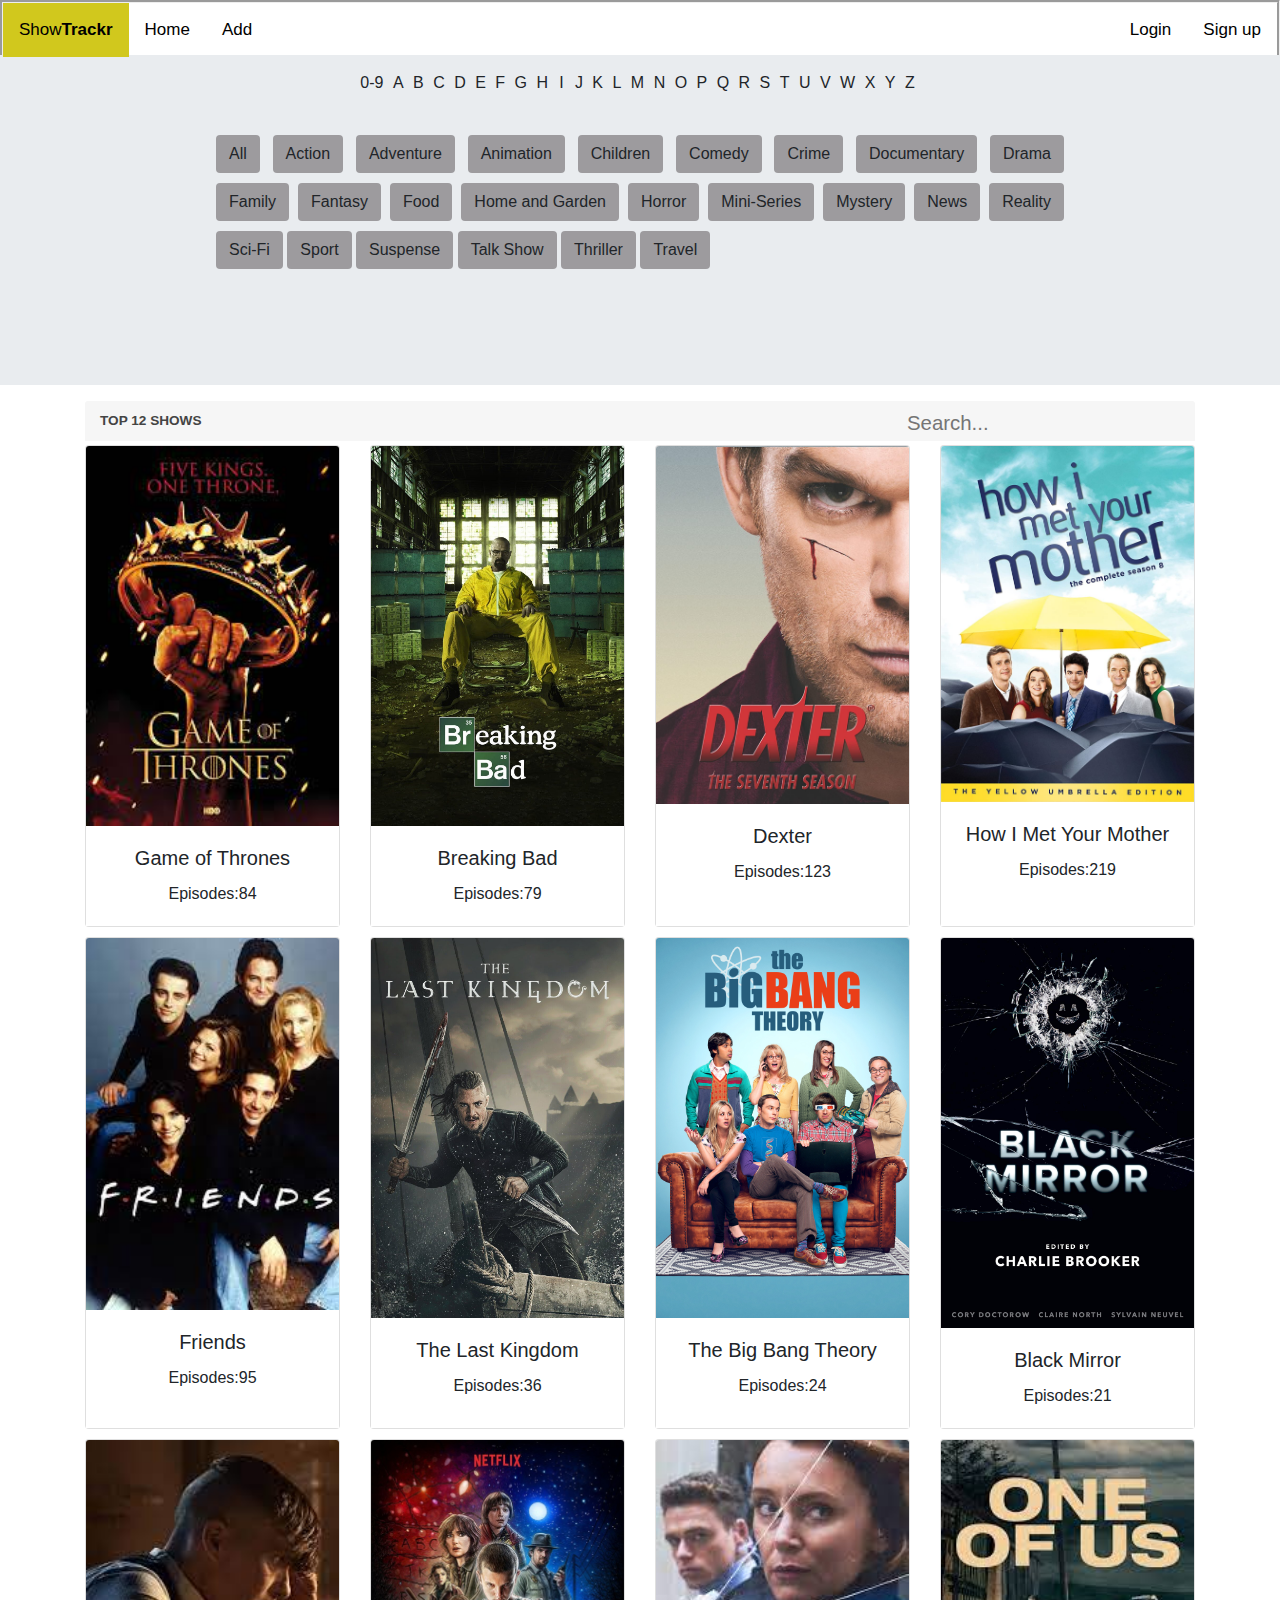
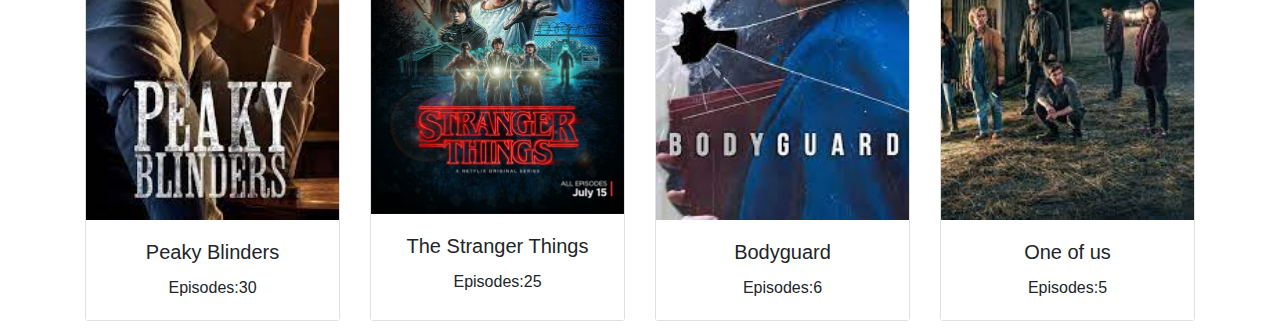
<file: index.html>
<!DOCTYPE html>
<html lang="en" dir="ltr">
  <head>
    <meta charset="utf-8">
    <meta name="viewport" content="width=device-width, initial-scale=1">
    <link rel="stylesheet" href="styles.css">
    <link rel="stylesheet" href="https://maxcdn.bootstrapcdn.com/bootstrap/4.5.2/css/bootstrap.min.css">
    <script src="https://ajax.googleapis.com/ajax/libs/jquery/3.5.1/jquery.min.js"></script>
    <script src="https://cdnjs.cloudflare.com/ajax/libs/popper.js/1.16.0/umd/popper.min.js"></script>
    <script src="https://maxcdn.bootstrapcdn.com/bootstrap/4.5.2/js/bootstrap.min.js"></script>
    <title></title>
  <style>

  /*jumbotron abc start */
  .jumbotron{
    margin-top:-5px;
    margin-bottom: 16px;
    padding: 16px;
  }

  .abc {
    list-style-type: none;
    margin: 0;
    padding: 0;
    text-align: center;
  }

  .abc li {
    display: inline-block;
    min-width: 0.5em;
    margin-right: 5px;
  }

  .abc a {
    text-decoration: none;
    display: block;
    font-family:Arial;3
    position: relative;
    color: black;
    padding: 0;
    font-size: 25px;
  }

  .abc a:hover {
    color: #c69f73;
  }

  .abc a:hover:before {
    left: 0;
    width: 100%;
  }

  .abc a:before {
    content: "";
    position: absolute;
    width: 0;
    height: .5px;
    background-color: #c69f73;
    bottom: calc(-1px);
    right: 0;
    transition: all 0.3s cubic-bezier(0.785, 0.135, 0.15, 0.86);
  } /* jumbotron abc ends*/

  .hrButton .btn {
    background-color: #9d9b9e;
    margin-top: 10px;
  }

  .hrButton {
    display: block;
    align:center;
    margin: 30px 200px 100px 200px;
    text-align: justify;
  }

/* panel, cards starts*/
  .panel-heading{
    color: #444;
    font-weight: bold;
    font-size: 85%;
    background-color: #f6f6f6;
    padding: 10px 15px;
    border-top-right-radius: 3px;
    border-top-left-radius: 3px;
  }

  .search{
    color: #4f4f4f;
    font-weight: 300;
    font-size: 1.5em;
    padding: 7px;
    margin-top: -10px;
    border: 0;
    background-color: transparent;
    outline: none;
  }

  .cards {
    padding-left: 10px;
    padding-right: 10px;
    border-style: none;
  }

  .card-body{
    border-style: none;
    text-align: center;
    background-color: white;
  }
</style>
  </head>

  <body>
    <div class="topnav"> <!-- navbar starts-->
      <a class="active" href="index.html">Show<b>Trackr</b></a>
      <a href="index.html">Home</a>
      <a href="add.html">Add</a>
    <div class="topnav-right">
      <a href="login.html">Login</a>
      <a href="signup.html">Sign up</a>
    </div>
  </div> <!--navbarend-->

  <div class="jumbotron jumbotron-fluid"> <!--jumbotron abc starts-->
  <div class="container">
    <ul class="abc">
                <li><span onclick="filterSelection('0-9')">0-9</span></li>
                <li><span onclick="filterSelection('A')">A</span></li>
                <li><span onclick="filterSelection('B')">B</span></li>
                <li><span onclick="filterSelection('C')">C</span></li>
                <li><span onclick="filterSelection('D,')">D</span></li>
                <li><span onclick="filterSelection('E')">E</span></li>
                <li><span onclick="filterSelection('F')">F</span></li>
                <li><span onclick="filterSelection('G')">G</span></li>
                <li><span onclick="filterSelection('H')">H</span></li>
                <li><span onclick="filterSelection('I')">I</span></li>
                <li><span onclick="filterSelection('J')">J</span></li>
                <li><span onclick="filterSelection('K')">K</span></li>
                <li><span onclick="filterSelection('L')">L</span></li>
                <li><span onclick="filterSelection('M')">M</span></li>
                <li><span onclick="filterSelection('N')">N</span></li>
                <li><span onclick="filterSelection('O')">O </span></li>
                <li><span onclick="filterSelection('P')">P </span></li>
                <li><span onclick="filterSelection('Q')">Q </span></li>
                <li><span onclick="filterSelection('R')">R </span></li>
                <li><span onclick="filterSelection('S')">S </span></li>
                <li><span onclick="filterSelection('T')">T </span></li>
                <li><span onclick="filterSelection('U')">U </span></li>
                <li><span onclick="filterSelection('V')">V </span></li>
                <li><span onclick="filterSelection('W')">W </span></li>
                <li><span onclick="filterSelection('X')">X </span></li>
                <li><span onclick="filterSelection('Y')">Y </span></li>
                <li><span onclick="filterSelection('Z')">Z </span></li>
    </ul>
  </div>
  <div class="hrButton filterBtns"> <!--button starts-->
    <button type="button" class="btn active" onclick="filterSelection('all')">All</button>
    <button type="button" class="btn" onclick="filterSelection('action')">Action</button>
    <button type="button" class="btn" onclick="filterSelection('adventure')">Adventure</button>
    <button type="button" class="btn" onclick="filterSelection('animation')">Animation</button>
    <button type="button" class="btn" onclick="filterSelection('children')">Children</button>
    <button type="button" class="btn" onclick="filterSelection('comedy')">Comedy</button>
    <button type="button" class="btn" onclick="filterSelection('crime')">Crime</button>
    <button type="button" class="btn" onclick="filterSelection('documentary')">Documentary</button>
    <button type="button" class="btn" onclick="filterSelection('drama')">Drama</button>
    <button type="button" class="btn" onclick="filterSelection('family')">Family</button>
    <button type="button" class="btn" onclick="filterSelection('fantasy')">Fantasy</button>
    <button type="button" class="btn" onclick="filterSelection('food')">Food</button>
    <button type="button" class="btn" onclick="filterSelection('home and garden')">Home and Garden</button>
    <button type="button" class="btn" onclick="filterSelection('horror')">Horror</button>
    <button type="button" class="btn" onclick="filterSelection('miniSeries')">Mini-Series</button>
    <button type="button" class="btn" onclick="filterSelection('mystery')">Mystery</button>
    <button type="button" class="btn" onclick="filterSelection('news')">News</button>
    <button type="button" class="btn" onclick="filterSelection('reality')">Reality</button>
    <button type="button" class="btn" onclick="filterSelection('sciFi')">Sci-Fi</button>
    <button type="button" class="btn" onclick="filterSelection('sport')">Sport</button>
    <button type="button" class="btn" onclick="filterSelection('suspense')">Suspense</button>
    <button type="button" class="btn" onclick="filterSelection('talkShow')">Talk Show</button>
    <button type="button" class="btn" onclick="filterSelection('thriller')">Thriller</button>
    <button type="button" class="btn" onclick="filterSelection('travel')">Travel</button>
  </div>  <!--button ends-->
</div> <!--jumbotron abc ends-->

<div class="container"> <!-- panel ,cards -->
  <div class="panel panel-default"> <!--panel starts-->
    <div class="panel-heading">TOP 12 SHOWS
    <span style="float:right;">
      <input class="search" type="text" placeholder="Search...">
    </span>
    </div>
  <div class="panel-body" style="clear:right;">
    <div class="card-deck" style="margin-bottom:10px;"> <!-- first set -->
    <div class="card filterElements adventure G">
      <a href="gameOfThrones.html"><img class="card-img-top" src="images/image1.jpeg" alt="Card image cap"></a>
      <div class="card-body">
      <h5 class="card-title">Game of Thrones</h5>
      <p class="card-text">Episodes:84</p>
      </div>
    </div>
    <div class="card filterElements thriller B">
    <img class="card-img-top" src="images/image2.jpeg" alt="Card image cap">
    <div class="card-body">
      <h5 class="card-title">Breaking Bad</h5>
      <p class="card-text">Episodes:79</p>
    </div>
    </div>
    <div class="card filterElements suspense D">
    <img class="card-img-top" src="images/image3.jpg" alt="Card image cap">
    <div class="card-body">
      <h5 class="card-title">Dexter</h5>
      <p class="card-text">Episodes:123</p>
    </div>
    </div>
    <div class="card filterElements comedy H">
    <img class="card-img-top" src="images/image4.jpg" alt="Card image cap">
    <div class="card-body">
      <h5 class="card-title">How I Met Your Mother</h5>
      <p class="card-text">Episodes:219</p>
    </div>
    </div>
  </div> <!-- first set ends -->
  <div class="card-deck" style="margin-bottom:10px;"> <!--second set-->
  <div class="card filterElements comedy F">
  <img class="card-img-top" src="images/image5.jpeg" alt="Card image cap">
  <div class="card-body">
    <h5 class="card-title">Friends</h5>
    <p class="card-text">Episodes:95</p>
  </div>
  </div>
  <div class="card filterElements action T">
  <img class="card-img-top" src="images/image6.jpeg" alt="Card image cap">
  <div class="card-body">
    <h5 class="card-title">The Last Kingdom</h5>
    <p class="card-text">Episodes:36</p>
  </div>
  </div>
  <div class="card filterElements comedy T">
  <img class="card-img-top" src="images/image7.jpg" alt="Card image cap">
  <div class="card-body">
    <h5 class="card-title">The Big Bang Theory</h5>
    <p class="card-text">Episodes:24</p>
  </div>
  </div>
  <div class="card filterElements thriller B">
  <img class="card-img-top" src="images/image8.jpg" alt="Card image cap">
  <div class="card-body">
    <h5 class="card-title">Black Mirror</h5>
    <p class="card-text">Episodes:21</p>
  </div>
  </div>
</div> <!--second set ends-->
<div class="card-deck" style="margin-bottom:10px;"> <!--thired set-->
<div class="card filterElements crime P">
<img class="card-img-top" src="images/image9.jpeg" alt="Card image cap">
<div class="card-body">
  <h5 class="card-title">Peaky Blinders</h5>
  <p class="card-text">Episodes:30</p>
</div>
</div>
<div class="card filterElements horror T">
<img class="card-img-top" src="images/image10.jpg" alt="Card image cap">
<div class="card-body">
  <h5 class="card-title">The Stranger Things</h5>
  <p class="card-text">Episodes:25</p>
</div>
</div>
<div class="card filterElements thriller B">
<img class="card-img-top" src="images/image11.jpeg" alt="Card image cap">
<div class="card-body">
  <h5 class="card-title">Bodyguard</h5>
  <p class="card-text">Episodes:6</p>
</div>
</div>
<div class="card filterElements mystery O">
<img class="card-img-top" src="images/image12.jpeg" alt="Card image cap">
<div class="card-body">
  <h5 class="card-title">One of us</h5>
  <p class="card-text">Episodes:5</p>
</div>
</div>
</div><!--third set ends-->
</div>
</div> <!--panel ends -->
</div> <!-- container ends -->

<script>
filterSelection("all");
 function filterSelection(c) {
    var x, i;
    x = document.getElementsByClassName(".filterElements");
    if (c == "all") c = "";
    for (i = 0; i < x.length; i++) {
    removeActiveClass(x[i], "show");
    if (x[i].className.indexOf(c) > -1) addActiveClass(x[i], "show");
  }
 }

 function addActiveClass(ele, name) {
    var i, arr1, arr2;
    arr1 = ele.className.split(" ");
    arr2 = name.split(" ");
    for (i = 0; i < arr2.length; i++) {
       if (arr1.indexOf(arr2[i]) == -1) {
          ele.className += " " + arr2[i];
       }
    }
 }
 function removeActiveClass(ele, name) {
    var i, arr1, arr2;
    arr1 = ele.className.split(" ");
    arr2 = name.split(" ");
    for (i = 0; i < arr2.length; i++) {
       while (arr1.indexOf(arr2[i]) > -1) {
          arr1.splice(arr1.indexOf(arr2[i]), 1);
       }
    }
    ele.className = arr1.join(" ");
 }
 var filterBtns = document.getElementsByClassName(".filterBtns");
 var btns = filterBtns.getElementsByClassName("button");
 for (var i = 0; i < btns.length; i++) {
    btns[i].addEventListener("click", function() {
       var current = document.getElementsByClassName("active");
       current[0].className = current[0].className.replace(" active", "");
       this.className += " active";
    });
 }
</script>
  </body>
</html>
</file>
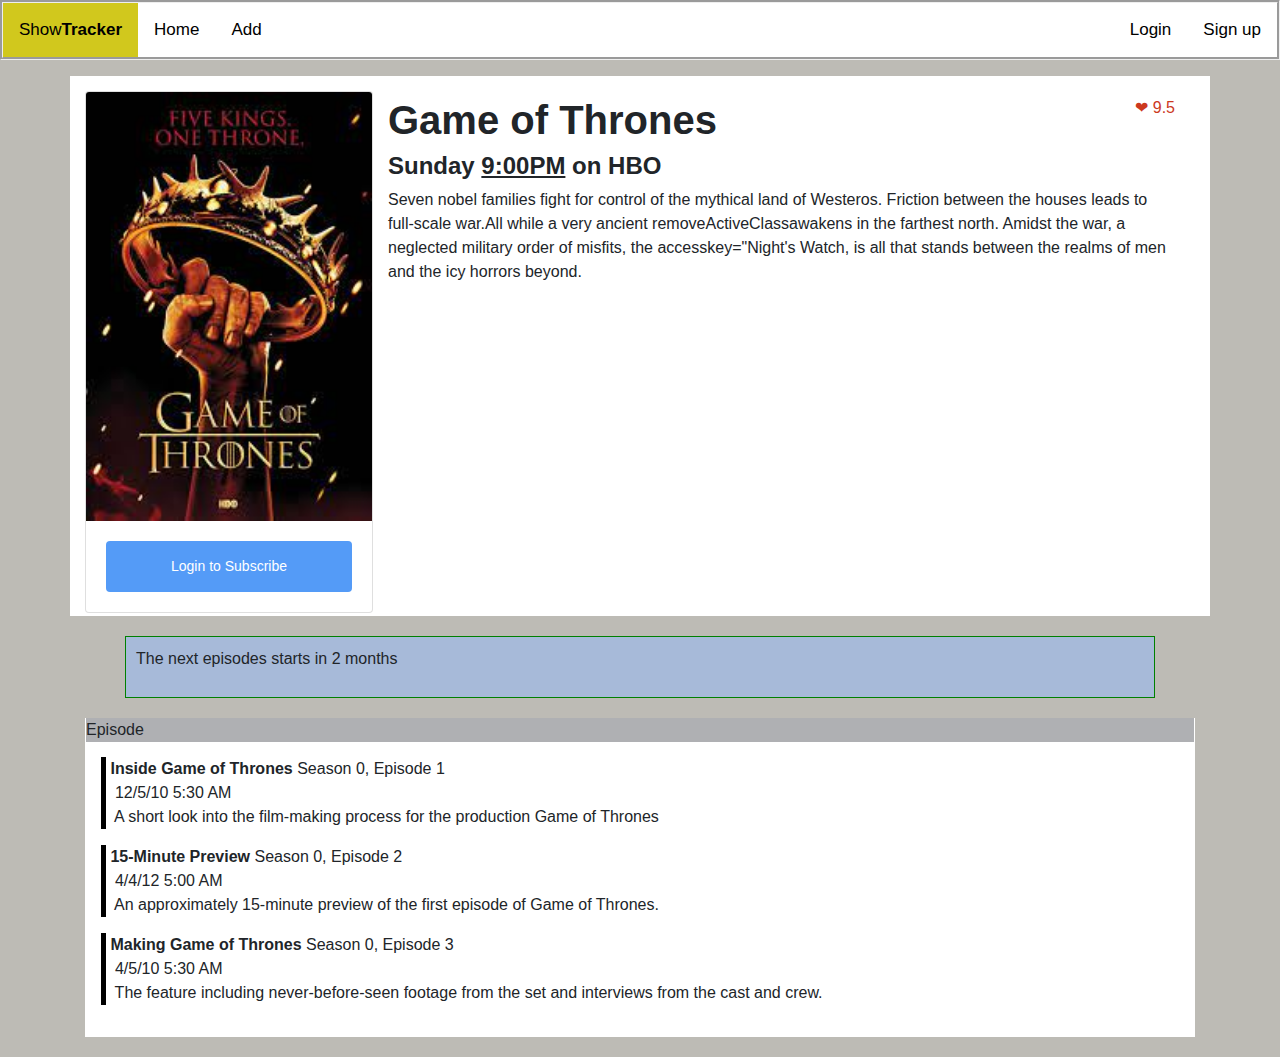
<file: gameOfThrones.html>
<!DOCTYPE html>
<html lang="en" dir="ltr">
  <head>
    <meta charset="utf-8">
    <meta name="viewport" content="width=device-width, initial-scale=1">
    <link rel="stylesheet" href="https://maxcdn.bootstrapcdn.com/bootstrap/4.5.2/css/bootstrap.min.css">
    <link rel="stylesheet" href="styles.css">
    <script src="https://ajax.googleapis.com/ajax/libs/jquery/3.5.1/jquery.min.js"></script>
    <script src="https://cdnjs.cloudflare.com/ajax/libs/popper.js/1.16.0/umd/popper.min.js"></script>
    <script src="https://maxcdn.bootstrapcdn.com/bootstrap/4.5.2/js/bootstrap.min.js"></script>
    <link href="https://cdnjs.cloudflare.com/ajax/libs/font-awesome/5.13.1/css/all.min.css" rel="stylesheet">
    <title>Game of Thrones</title>
    <style media="screen">
      body {
        margin:0;
        background:#bdbbb5;
        font: Arial, Helvetica, sans-serif;
      }

      .btn {
        outline: 0;
        background: #549bf7;
        width:100%;
        border: 0;
        padding: 15px;
        color: white;
        font-size: 14px;
        cursor: pointer;
      }
      .vl {
        border-left: 6px solid green;
        height: 50px;
        margin-right:20px;
      }

      .card-text {
        color: #c4c3c2;
      }

      .panel-heading {
        background: #afb0b3;
        margin-top: -1px;
      }

      .panel-body {
         padding: 15px;
      }

      .panel {
    margin-bottom: 20px;
    background-color: #fff;
    border: 1px solid transparent;
}
    </style>
  </head>
  <body>
  <div class="topnav"> <!-- navbar starts-->
      <a class="active" href="#">Show<b>Tracker</b></a>
      <a href="index.html">Home</a>
      <a href="add.html">Add</a>
    <div class="topnav-right">
      <a href="login.html">Login</a>
      <a href="signup.html">Sign up</a>
    </div>
  </div> <!--navbarend-->
    <div class="container" style="background-color:white;height:540px;"> <!-- first box-->
      <p><div class="card" style="width: 18rem;float:left; margin-top:15px; margin-right:15px;">
      <img class="card-img-top" src="images/image1.jpeg" alt="Card image cap">
      <div class="card-body">
        <a href="login.html" class="btn btn-primary">Login to Subscribe</a>
      </div>
    </div> <!-- card ends-->
    <div class="paragraph" style="padding:20px;">
      <span style="float:right;"> <label for="heart_5" style= "color:#cc391f">&#10084; 9.5</label></span>
      <h1><b>Game of Thrones</b></h1>
      <h4><b><span class="glyphicon glyphicon-calendar"></span>Sunday <u>9:00PM</u> on HBO</b> </h4>
      <p>Seven nobel families fight for control of the mythical land of Westeros.
        Friction between the houses leads to full-scale war.All while a very ancient removeActiveClassawakens in the farthest north.
        Amidst the war, a neglected military order of misfits, the accesskey="Night's Watch, is all that stands between the realms of
        men and the icy horrors beyond.</p>
    </div>
    </div> <!-- first box ends-->

    <div class="secBox" style="background-color: #a7bad9; padding: 10px; border: 1px solid green; margin:20px 125px;">
      <p>The next episodes starts in 2 months</p>
    </div>

  <div class="container"> <!-- 3rd box strats -->
    <div class="panel panel-default">
      <div class="panel-heading">Episode</div>
        <div class="panel-body">
          <div style="border-left:5px solid black;" >
            <p>&nbsp;<b>Inside Game of Thrones</b> Season 0, Episode 1 <br>&nbsp;
              <span class="glyphicon glyphicon-time"></span>  12/5/10 5:30 AM <br>&nbsp;
                A short look into the film-making process for the production Game of Thrones</p>
          </div>
          <div style="border-left:5px solid black;" >
            <p>&nbsp;<b>15-Minute Preview</b> Season 0, Episode 2 <br>&nbsp;
              <span class="glyphicon glyphicon-time"></span>4/4/12 5:00 AM<br>&nbsp;
              An approximately 15-minute preview of the first episode of Game of Thrones.</p>
          </div>
          <div style="border-left:5px solid black;" >
            <p>&nbsp;<b>Making Game of Thrones</b> Season 0, Episode 3<br>&nbsp;
              <span class="glyphicon glyphicon-time"></span>4/5/10 5:30 AM<br>&nbsp;
            The feature including never-before-seen footage from the set and interviews from the cast and crew.</p>
          </div>
        </div>
    </div>
    </div> <!-- 3rd box ends-->
  </body>
</html>
</file>
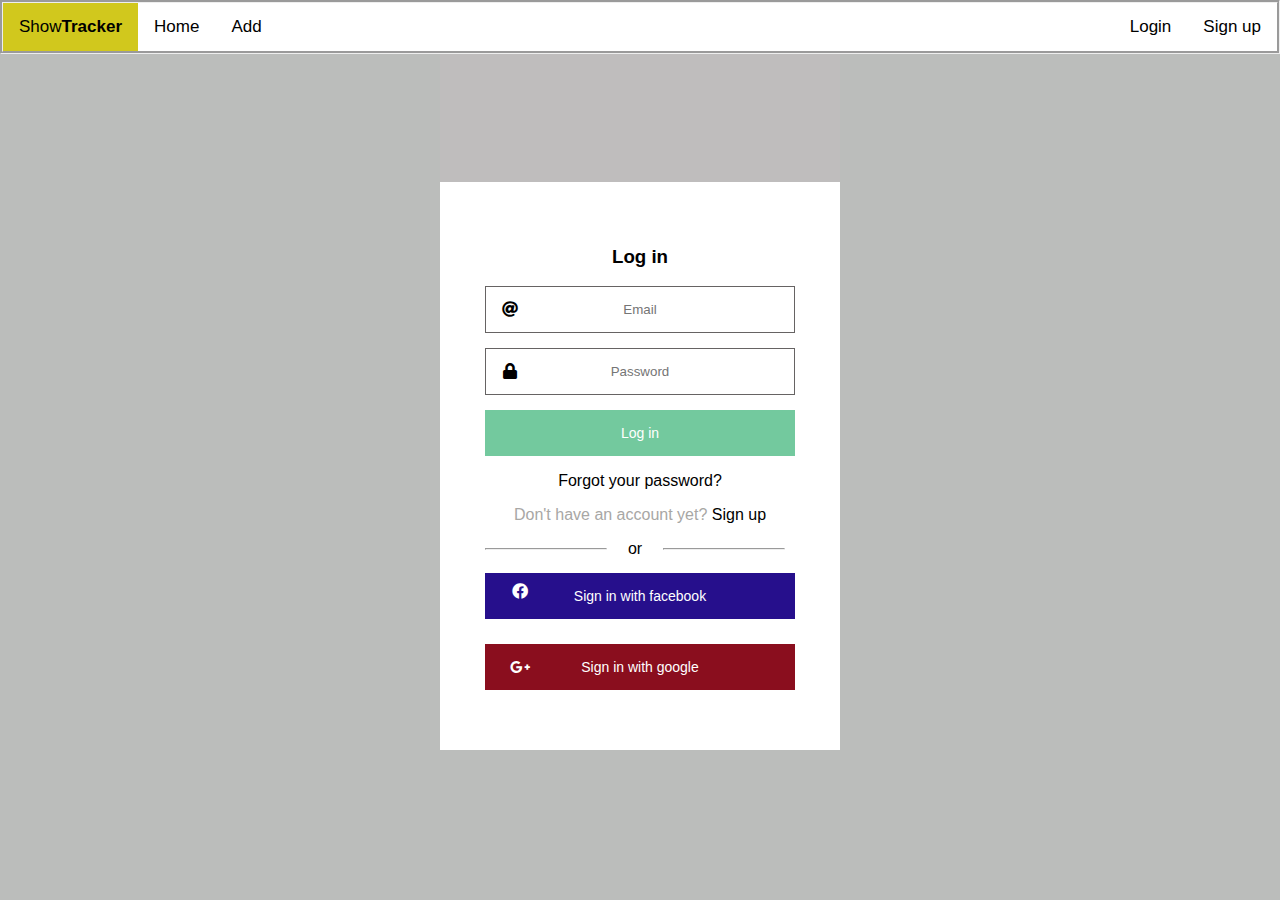
<file: login.html>
<!DOCTYPE html>
<html lang="en" dir="ltr">
  <head>
    <meta charset="utf-8">
    <title>Login</title>
    <link rel="stylesheet" href="styles.css">
    <link rel="stylesheet" href="https://cdnjs.cloudflare.com/ajax/libs/font-awesome/5.15.4/css/all.min.css" integrity="sha512-1ycn6IcaQQ40/MKBW2W4Rhis/DbILU74C1vSrLJxCq57o941Ym01SwNsOMqvEBFlcgUa6xLiPY/NS5R+E6ztJQ==" crossorigin="anonymous" referrerpolicy="no-referrer" />
    <link rel="stylesheet" href="https://stackpath.bootstrapcdn.com/font-awesome/4.7.0/css/font-awesome.min.css">

    <style>
    .container {
      width: 400px;
      padding: 10% 0 0;
      margin: auto;
      background-color:#bfbdbd;
    }
    .input-icons i {
        position: absolute;
    }

        .icon {
            padding: 10px;
            min-width: 30px;
            margin: 5px 0 5px;
        }

        .input-field {
            width: 100%;
            border: 1px solid #666363;
            margin: 0 0 15px;
            padding: 15px;
            text-align: inherit;
            box-sizing: border-box;
            outline: 1;
            background: white;

        }

        .form {
          position:relative;
          background: white;
          max-width: 360px;
          margin: 0 auto 100px;
          padding: 45px;
          text-align: center;
          font-family: sans-serif;
        }

        .logIn { /*button*/
          outline: 0;
          background: #73c99e;
          width:100%;
          border: 0;
          padding: 15px;
          color: white;
          font-size: 14px;
          cursor: pointer;
        }

        .form .message1{
          color: #a8a7a5;
        }

        /* divider text */
        .divider {
        	width:300px;
        	text-align:center;
        }

        .divider hr {
        	margin-left:auto;
        	margin-right:auto;
        	width:40%;

        }

        .left {
        	float:left;
        }

        .right {
        	float:right;
        }

          /*bottom button */
        .fb {
          outline: 0;
          background: #73c99e;
          width:100%;
          border: 0;
          padding: 15px;
          color: white;
          font-size: 14px;
          cursor: pointer;
          background: #260f8c;
          margin: 15px 0 15px;
        }

        .bottomButton i {
          position: absolute;
          color: white;

        }

        .google{
          outline: 0;
          background: #73c99e;
          width:100%;
          border: 0;
          padding: 15px;
          color: white;
          font-size: 14px;
          cursor: pointer;
          background: #8a0e1e;
          margin: 10px 0 15px;
        }

        .iconbottom {
            padding: 20px;
            min-width: 30px;
            margin: 5px 0 5px;
        }
    </style>

  </head>
  <body>
    <div class="topnav"> <!-- navbar starts-->
        <a class="active" href="#">Show<b>Tracker</b></a>
        <a href="index.html">Home</a>
        <a href="add.html">Add</a>
      <div class="topnav-right">
        <a href="login.html">Login</a>
        <a href="signup.html">Sign up</a>
      </div>
    </div> <!--navbarend-->

    <div class="container"> <!--login form -->
      <div class="login">
      <div class="form">
        <form class="login-form" action="index.html" method="post">
          <h3>Log in</h3>
        <div class="input-icons">
            <i class="fas fa-at icon"></i>
            <input id= "userid" class="input-field" type="text" placeholder="Email">
            <i class="fas fa-lock icon"></i>
            <input id="pswrd" class="input-field" type="text" placeholder="Password">
        </div>
        <button class="logIn" type="button" name="button">Log in</button>
        <p class="message"> <a href="#" style="text-decoration:none; color: black;">Forgot your password?</a></p>
        <p class="message1">Don't have an account yet? <a href="signup.html" style="text-decoration:none; color: black;">Sign up</a></p>
        <!-- Divider Text -->
        <div class="divider">
        <hr class="left"/>or<hr class="right" />
        </div>
        <div class="bottomButton">
          <i class="fab fa-facebook-f iconbottom" ></i>
          <button class= "fb" type="button" name="fbButton"> Sign in with facebook </button>
          <i class="fab fa-google-plus-g iconbottom"></i>
          <button class= "google" type="button" name="googleButton"> Sign in with google </button>
        </div>
        </form>
      </div> <!-- form end -->
      </div> <!-- login end -->
</div> <!-- container end -->

<script>
  var userData = [{userName:"Anne", userPassword:Abc}, {userName:"dilo", userPassword:Cde},{userName:"Anu", userPassword:Pqr},{userName:"Dhivya", userPassword:Lmn},{userName:"Nithu", userPassword:Jkl}]


       function check(form) {
           for (i = 0; i < userData.length; i++) {
               if (form.userid.value == userData[i].userName && form.pswrd.value == userData[i].userPassword) {
                  alert("Login Successful")
                   break;
               } else {
                   alert("Unsuccessful")
               }
           }
       }

</script>
  </body>
</html>
</file>
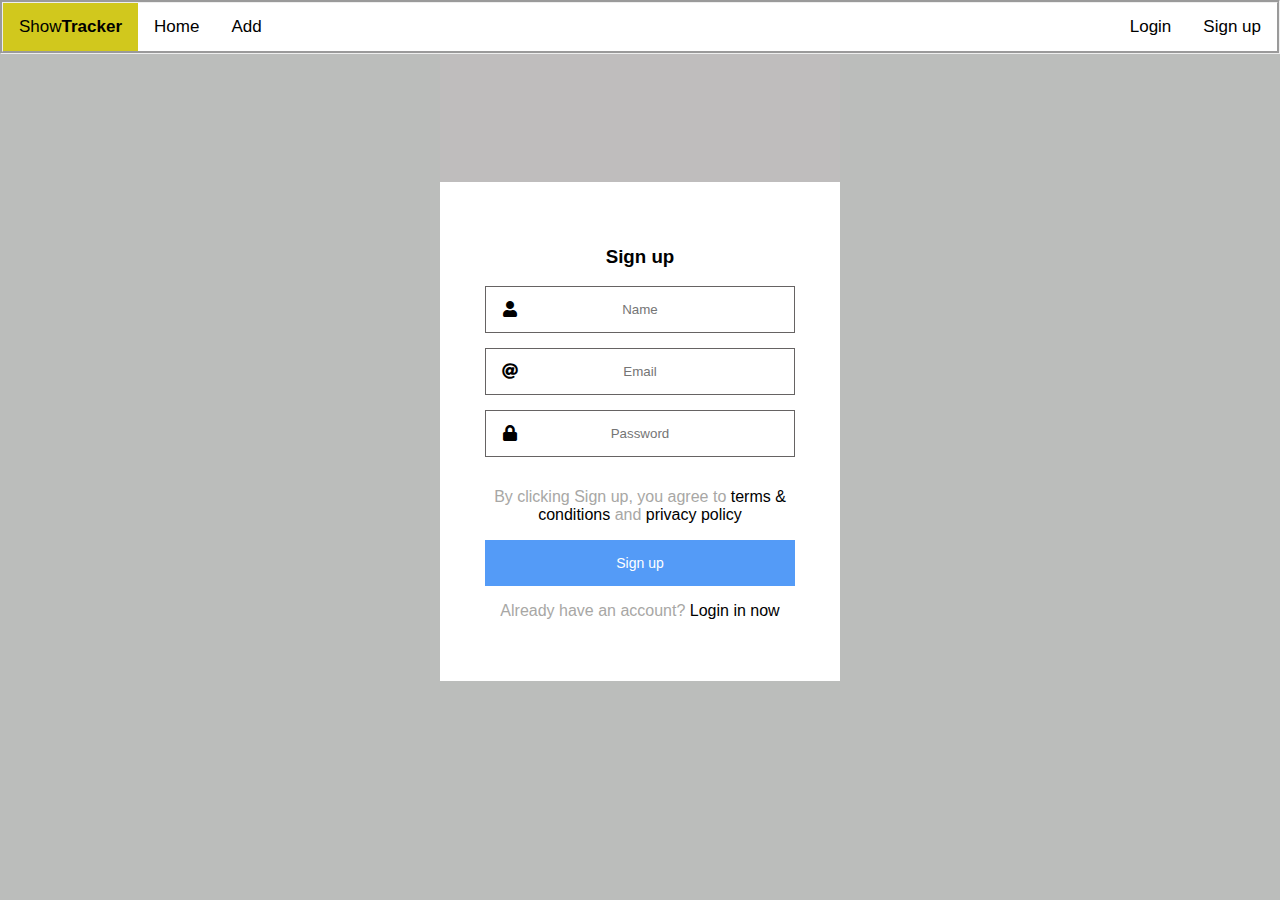
<file: signup.html>
<!DOCTYPE html>
<html lang="en" dir="ltr">
  <head>
    <meta charset="utf-8">
    <title>Sign up</title>
    <link rel="stylesheet" href="styles.css">
    <link rel="stylesheet" href="https://cdnjs.cloudflare.com/ajax/libs/font-awesome/5.15.4/css/all.min.css" integrity="sha512-1ycn6IcaQQ40/MKBW2W4Rhis/DbILU74C1vSrLJxCq57o941Ym01SwNsOMqvEBFlcgUa6xLiPY/NS5R+E6ztJQ==" crossorigin="anonymous" referrerpolicy="no-referrer" />
    <link rel="stylesheet" href="https://stackpath.bootstrapcdn.com/font-awesome/4.7.0/css/font-awesome.min.css">

    <style>
    .container {
      width: 400px;
      padding: 10% 0 0;
      margin: auto;
      background-color:#bfbdbd;
    }
    .input-icons i {
        position: absolute;
    }

        .icon {
            padding: 10px;
            min-width: 30px;
            margin: 5px 0 5px;
        }

        .input-field {
            width: 100%;
            border: 1px solid #666363;
            margin: 0 0 15px;
            padding: 15px;
            text-align: inherit;
            box-sizing: border-box;
            outline: 1;
            background: white;

        }

        .form {
          position:relative;
          background: white;
          max-width: 400px;
          margin: 0 auto 100px;
          padding: 45px;
          text-align: center;
          font-family: sans-serif;
        }

          .signup{         /*button*/
          outline: 0;
          background: #549bf7;
          width:100%;
          border: 0;
          padding: 15px;
          color: white;
          font-size: 14px;
          cursor: pointer;
        }

        .form .message{
          color: #a8a7a5;
        }
    </style>

  </head>
  <body>
    <div class="topnav"> <!-- navbar starts-->
        <a class="active" href="#">Show<b>Tracker</b></a>
        <a href="index.html">Home</a>
        <a href="add.html">Add</a>
      <div class="topnav-right">
        <a href="login.html">Login</a>
        <a href="signup.html">Sign up</a>
      </div>
    </div> <!--navbarend-->
    <div class="container">
      <div class="login">
      <div class="form">
        <form class="signup-form" action="index.html" method="post">
          <h3>Sign up</h3>
        <div class="input-icons">
            <i class="fas fa-user icon"></i>
            <input class="input-field" type="text" placeholder="Name" required >
            <i class="fas fa-at icon"></i>
            <input class="input-field" type="text" placeholder="Email" required>
            <i class="fas fa-lock icon"></i>
            <input class="input-field" type="text" placeholder="Password" required>
        </div>
        <p class="message">By clicking Sign up, you agree to <a href="#" style="text-decoration:none; color: black;">terms & conditions</a> and <a href="#" style="text-decoration:none; color: black;">privacy policy</a></p>
        <button class="signup" type="button" name="button">Sign up</button>
        <p class="message">Already have an account? <a href="login.html" style="text-decoration:none; color: black;">Login in now</a></p>
      </form>
      </div> <!-- form end -->
      </div> <!-- login end -->






      <div class="signUp">

      </div> <!-- signup end -->








    </div> <!-- container end -->
  </body>
</html>
</file>
<file: styles.css>
/* navbar*/
body {
  margin: 0;
  font-family: Arial, Helvetica, sans-serif;
  background-color: #bbbdbb;
}

.topnav {
  overflow: hidden;
  background-color: white;
  color: black;
  border-style: groove;
  text-decoration: none;
}

.topnav a {
  float: left;
  color: black;
  text-align: center;
  padding: 14px 16px;
  text-decoration: none;
  font-size: 17px;
}

.topnav a:hover {
  background-color: #ddd;
  color: black;
  border-style: dotted;
}

.topnav a.active {
  background-color: #d1c81d;
  color: black;
}

.topnav-right {
  float: right;
} /*navbar end */










/*index.html
.navbar{
    list-style-type: none;
    margin: 0;
    padding: 0;
    overflow: hidden;
    background-color: rgb(246, 249, 250);
    position: fixed;
    width: 100%;
    font-size:20px;
  }

  li {
    float: left;
    border:none;
  }


  li a {
    display: block;
    color: rgb(27, 26, 26);
    text-align: center;
    padding: 14px 18px;
    text-decoration: none;
  }

  li a:hover:not(.active) {
    background-color: rgb(128, 125, 125);
    border-style: dotted;
  }

  .active {
    background-color: #dddf65;
  }

  .pagination {
  display: inline-block;

  }

  .pagination a {
  color: black;
  float: left;
  padding: 8px 16px;
  text-decoration: none;
  transition: background-color .3s;
}


/* login */
/*
body {
  background: #007bff;
  background: linear-gradient(to right, #0062E6, #33AEFF);
}

.btn-login {
  font-size: 0.9rem;
  letter-spacing: 0.05rem;
  padding: 0.75rem 1rem;
}

.btn-google {
  color: white !important;
  background-color: #ea4335;
}

.btn-facebook {
  color: white !important;
  background-color: #3b5998;
}
</file>
